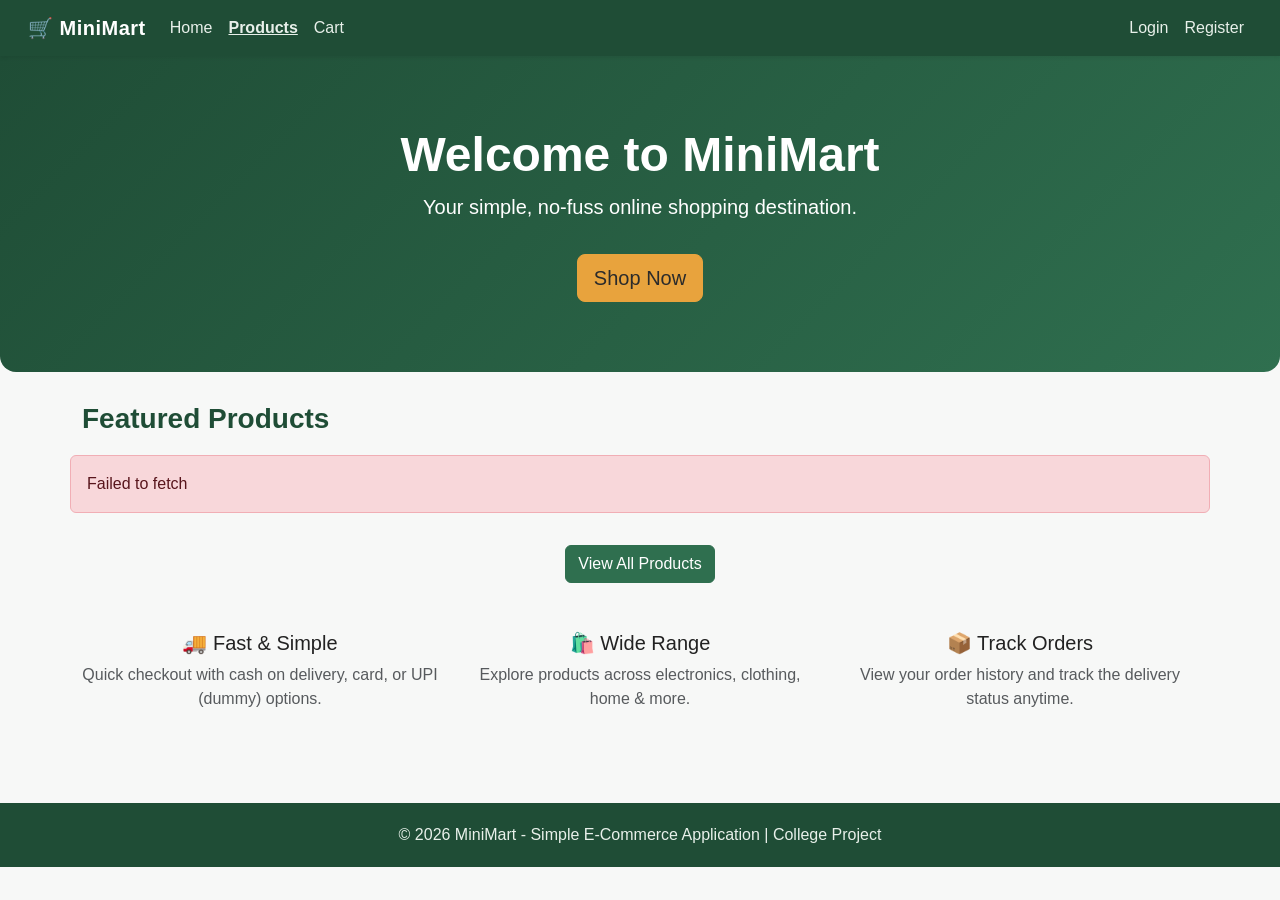
<file: frontend/index.html>
<!DOCTYPE html>
<html lang="en">
<head>
<meta charset="UTF-8">
<meta name="viewport" content="width=device-width, initial-scale=1.0">
<title>MiniMart - Home</title>
<link href="https://cdn.jsdelivr.net/npm/bootstrap@5.3.3/dist/css/bootstrap.min.css" rel="stylesheet">
<link href="css/style.css" rel="stylesheet">
</head>
<body>

<div id="navbar-container"></div>

<section class="hero-section text-center">
  <div class="container">
    <h1 class="display-5 fw-bold">Welcome to MiniMart</h1>
    <p class="lead">Your simple, no-fuss online shopping destination.</p>
    <a href="products.html" class="btn btn-accent btn-lg mt-3">Shop Now</a>
  </div>
</section>

<div class="container mb-5">
  <h3 class="section-title">Featured Products</h3>
  <div class="row" id="featuredGrid">
    <p class="text-muted">Loading products...</p>
  </div>
  <div class="text-center mt-3">
    <a href="products.html" class="btn btn-brand">View All Products</a>
  </div>
</div>

<div class="container mb-5">
  <div class="row text-center">
    <div class="col-md-4 mb-3">
      <h5>🚚 Fast & Simple</h5>
      <p class="text-muted">Quick checkout with cash on delivery, card, or UPI (dummy) options.</p>
    </div>
    <div class="col-md-4 mb-3">
      <h5>🛍️ Wide Range</h5>
      <p class="text-muted">Explore products across electronics, clothing, home & more.</p>
    </div>
    <div class="col-md-4 mb-3">
      <h5>📦 Track Orders</h5>
      <p class="text-muted">View your order history and track the delivery status anytime.</p>
    </div>
  </div>
</div>

<div id="footer-container"></div>

<script src="https://cdn.jsdelivr.net/npm/bootstrap@5.3.3/dist/js/bootstrap.bundle.min.js"></script>
<script src="js/config.js"></script>
<script src="js/products.js"></script>
</body>
</html>
</file>
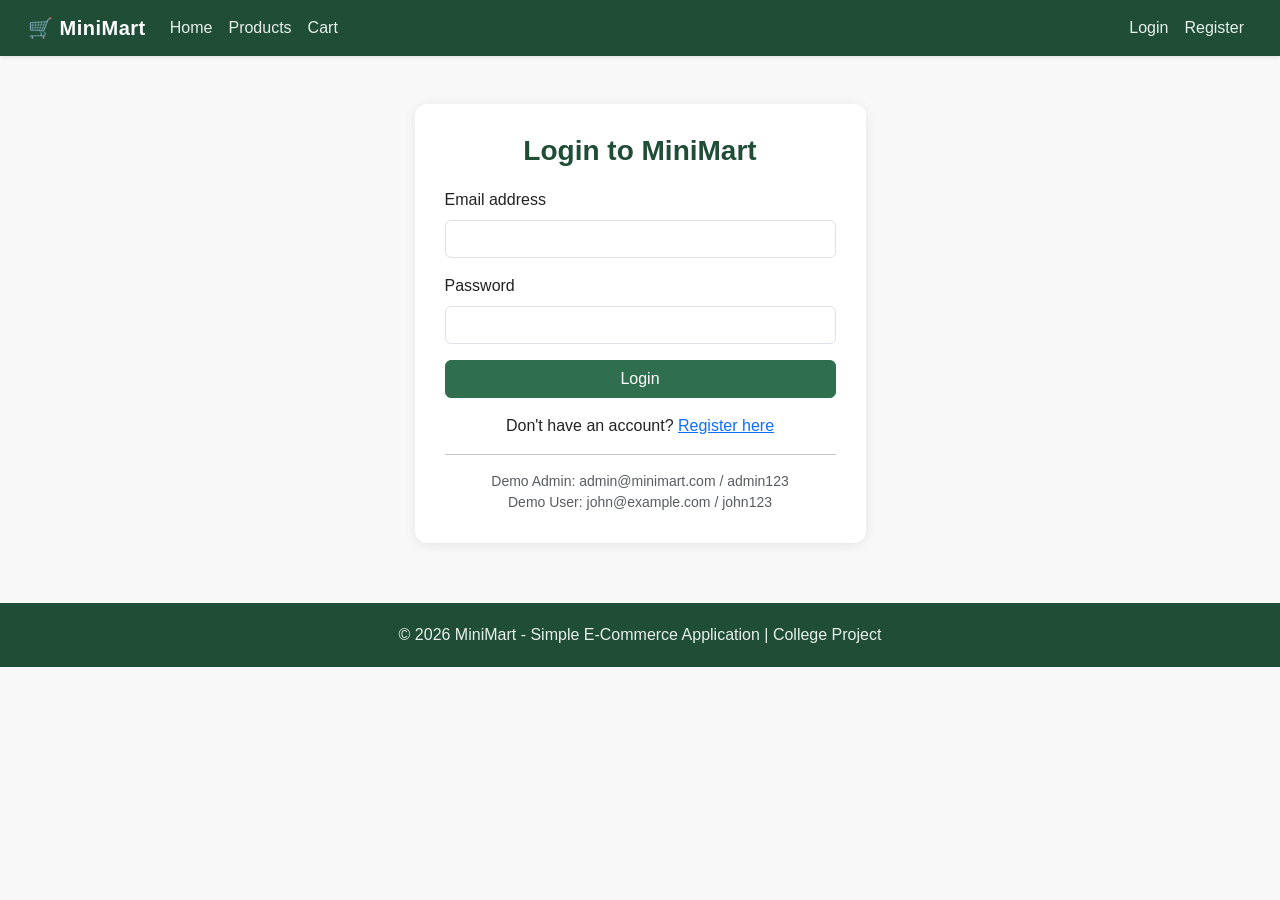
<file: frontend/admin.html>
<!DOCTYPE html>
<html lang="en">
<head>
<meta charset="UTF-8">
<meta name="viewport" content="width=device-width, initial-scale=1.0">
<title>MiniMart - Admin Panel</title>
<link href="https://cdn.jsdelivr.net/npm/bootstrap@5.3.3/dist/css/bootstrap.min.css" rel="stylesheet">
<link href="css/style.css" rel="stylesheet">
</head>
<body>

<div id="navbar-container"></div>

<div class="container mt-4 mb-5">
  <h3 class="section-title">Admin Panel</h3>

  <ul class="nav nav-tabs mb-4" id="adminTabs" role="tablist">
    <li class="nav-item" role="presentation">
      <button class="nav-link active" data-bs-toggle="tab" data-bs-target="#productsTab" type="button">Manage Products</button>
    </li>
    <li class="nav-item" role="presentation">
      <button class="nav-link" data-bs-toggle="tab" data-bs-target="#ordersTab" type="button">Manage Orders</button>
    </li>
  </ul>

  <div class="tab-content">

    <!-- PRODUCTS TAB -->
    <div class="tab-pane fade show active" id="productsTab">
      <div class="row">
        <div class="col-lg-4 mb-4">
          <div class="form-card">
            <h5 id="formTitle" class="mb-3">Add New Product</h5>
            <form id="productForm">
              <div class="mb-2">
                <label class="form-label">Product Name</label>
                <input type="text" class="form-control" id="productName" required>
              </div>
              <div class="mb-2">
                <label class="form-label">Description</label>
                <textarea class="form-control" id="description" rows="2"></textarea>
              </div>
              <div class="mb-2">
                <label class="form-label">Price (₹)</label>
                <input type="number" step="0.01" min="0" class="form-control" id="price" required>
              </div>
              <div class="mb-2">
                <label class="form-label">Category</label>
                <input type="text" class="form-control" id="category">
              </div>
              <div class="mb-2">
                <label class="form-label">Quantity in Stock</label>
                <input type="number" min="0" class="form-control" id="quantity" required>
              </div>
              <div class="mb-3">
                <label class="form-label">Image URL</label>
                <input type="text" class="form-control" id="imageUrl" placeholder="https://...">
              </div>
              <div class="d-flex gap-2">
                <button type="submit" id="submitProductBtn" class="btn btn-brand flex-fill">Add Product</button>
                <button type="button" id="resetFormBtn" class="btn btn-outline-secondary">Clear</button>
              </div>
            </form>
          </div>
        </div>

        <div class="col-lg-8">
          <div class="table-responsive">
            <table class="table table-hover align-middle bg-white shadow-sm rounded">
              <thead>
                <tr>
                  <th>ID</th><th>Name</th><th>Category</th><th>Price</th><th>Stock</th><th>Actions</th>
                </tr>
              </thead>
              <tbody id="adminProductsTable"></tbody>
            </table>
          </div>
        </div>
      </div>
    </div>

    <!-- ORDERS TAB -->
    <div class="tab-pane fade" id="ordersTab">
      <div class="table-responsive">
        <table class="table table-hover align-middle bg-white shadow-sm rounded">
          <thead>
            <tr>
              <th>Order ID</th><th>User ID</th><th>Total</th><th>Payment</th><th>Status</th><th>Update Status</th>
            </tr>
          </thead>
          <tbody id="adminOrdersTable"></tbody>
        </table>
      </div>
    </div>

  </div>
</div>

<div id="footer-container"></div>

<script src="https://cdn.jsdelivr.net/npm/bootstrap@5.3.3/dist/js/bootstrap.bundle.min.js"></script>
<script src="js/config.js"></script>
<script src="js/admin.js"></script>
</body>
</html>
</file>
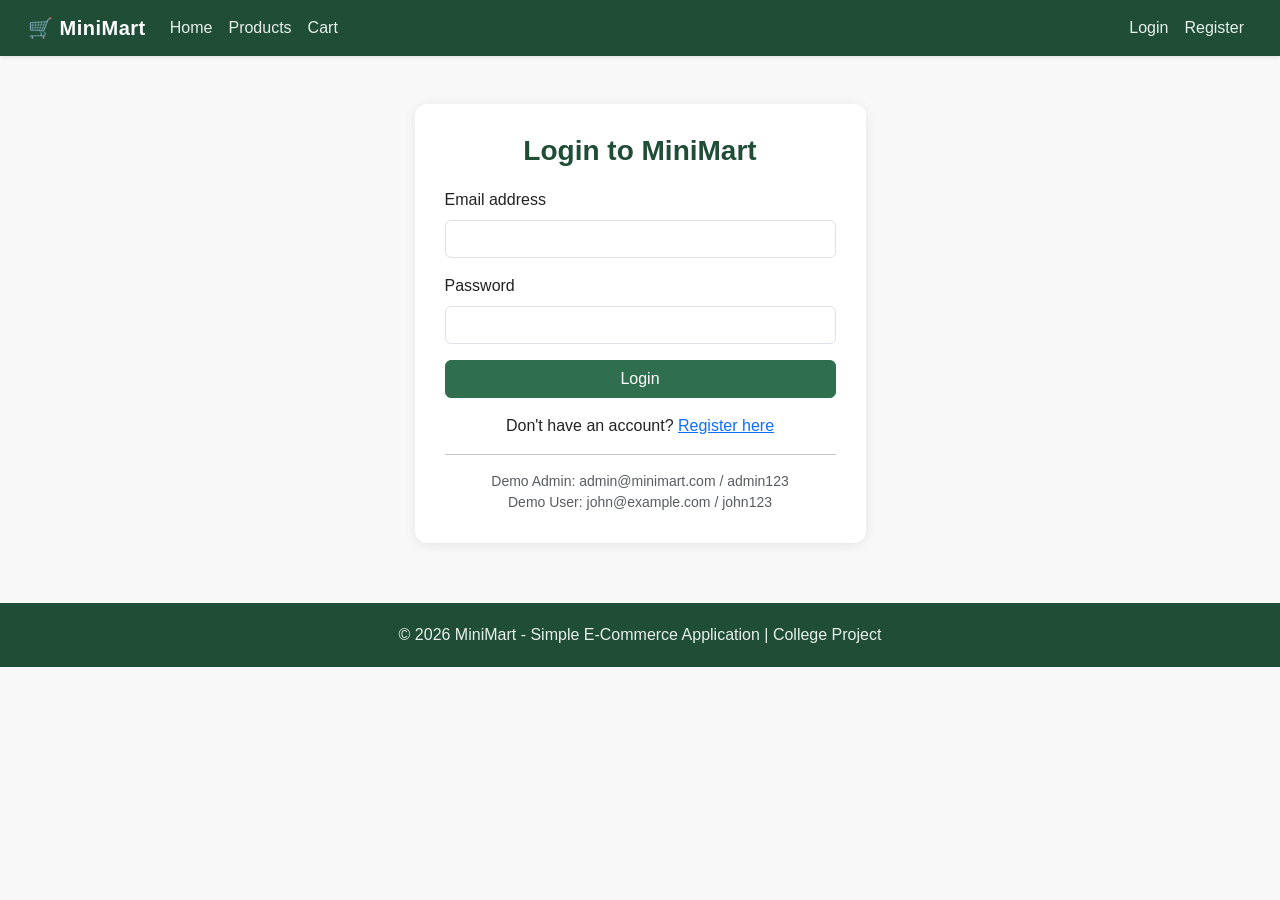
<file: frontend/cart.html>
<!DOCTYPE html>
<html lang="en">
<head>
<meta charset="UTF-8">
<meta name="viewport" content="width=device-width, initial-scale=1.0">
<title>MiniMart - Cart</title>
<link href="https://cdn.jsdelivr.net/npm/bootstrap@5.3.3/dist/css/bootstrap.min.css" rel="stylesheet">
<link href="css/style.css" rel="stylesheet">
</head>
<body>

<div id="navbar-container"></div>

<div class="container mt-4 mb-5">
  <h3 class="section-title">Your Shopping Cart</h3>
  <div class="row">
    <div class="col-lg-8" id="cartContainer">
      <p class="text-muted">Loading cart...</p>
    </div>
    <div class="col-lg-4" id="cartSummary"></div>
  </div>
</div>

<div id="footer-container"></div>

<script src="https://cdn.jsdelivr.net/npm/bootstrap@5.3.3/dist/js/bootstrap.bundle.min.js"></script>
<script src="js/config.js"></script>
<script src="js/cart.js"></script>
</body>
</html>
</file>
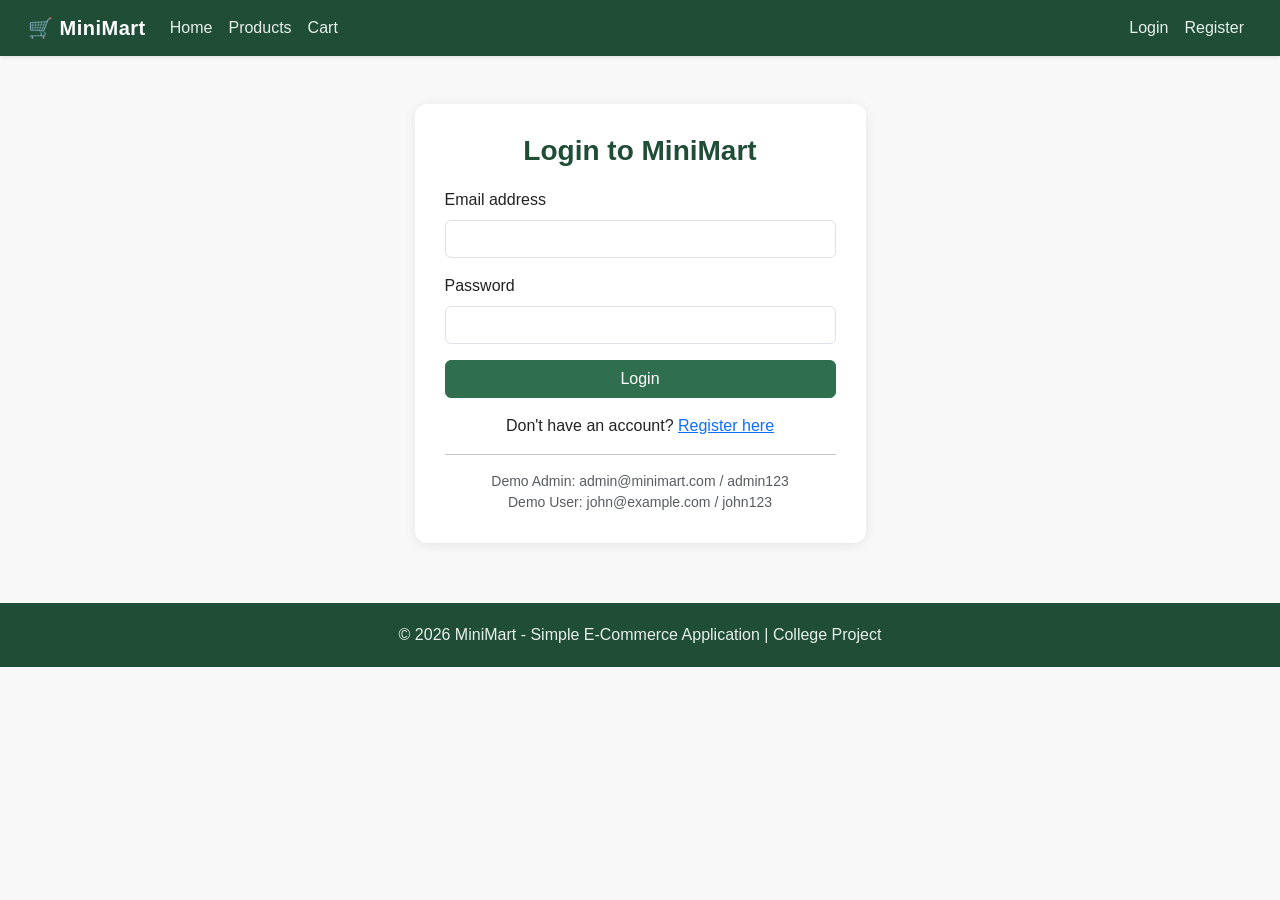
<file: frontend/checkout.html>
<!DOCTYPE html>
<html lang="en">
<head>
<meta charset="UTF-8">
<meta name="viewport" content="width=device-width, initial-scale=1.0">
<title>MiniMart - Checkout</title>
<link href="https://cdn.jsdelivr.net/npm/bootstrap@5.3.3/dist/css/bootstrap.min.css" rel="stylesheet">
<link href="css/style.css" rel="stylesheet">
</head>
<body>

<div id="navbar-container"></div>

<div class="container mt-4 mb-5">
  <h3 class="section-title">Checkout</h3>
  <div class="row">
    <div class="col-lg-7">
      <div class="form-card mb-4">
        <h5 class="mb-3">Shipping Details</h5>
        <div id="alertBox"></div>
        <form id="checkoutForm">
          <div class="mb-3">
            <label class="form-label">Full Name</label>
            <input type="text" class="form-control" id="customerName" required>
          </div>
          <div class="mb-3">
            <label class="form-label">Delivery Address</label>
            <textarea class="form-control" id="address" rows="3" required></textarea>
          </div>
          <div class="mb-3">
            <label class="form-label">Mobile Number</label>
            <input type="tel" class="form-control" id="mobileNumber" pattern="[0-9]{10}" placeholder="10-digit mobile number" required>
          </div>
          <button type="submit" class="btn btn-brand w-100">Continue to Payment</button>
        </form>
      </div>
    </div>
    <div class="col-lg-5">
      <div class="form-card">
        <h5 class="mb-3">Order Summary</h5>
        <div id="checkoutItems"><p class="text-muted">Loading...</p></div>
        <div id="checkoutTotal"></div>
      </div>
    </div>
  </div>
</div>

<div id="footer-container"></div>

<script src="https://cdn.jsdelivr.net/npm/bootstrap@5.3.3/dist/js/bootstrap.bundle.min.js"></script>
<script src="js/config.js"></script>
<script src="js/checkout.js"></script>
</body>
</html>
</file>
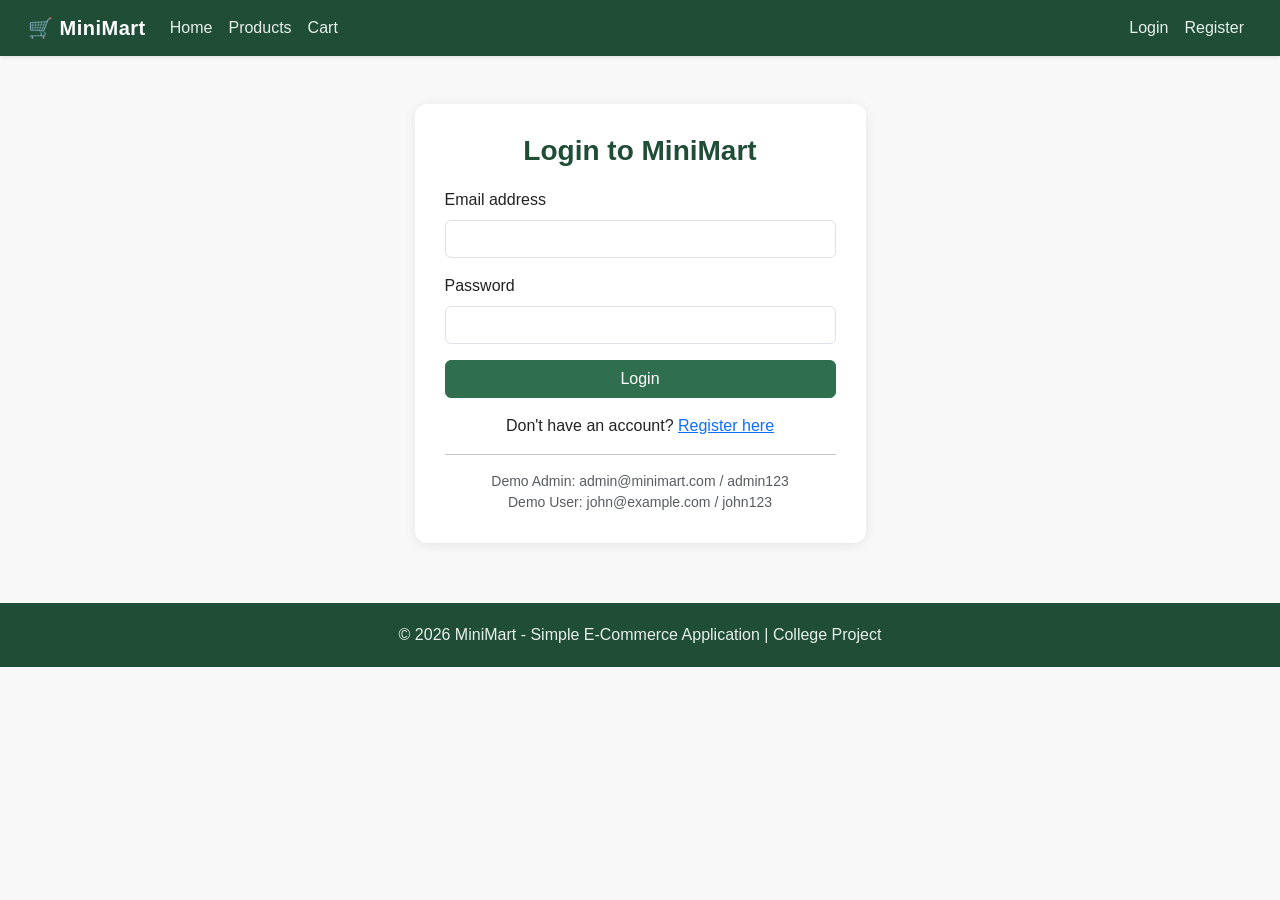
<file: frontend/login.html>
<!DOCTYPE html>
<html lang="en">
<head>
<meta charset="UTF-8">
<meta name="viewport" content="width=device-width, initial-scale=1.0">
<title>MiniMart - Login</title>
<link href="https://cdn.jsdelivr.net/npm/bootstrap@5.3.3/dist/css/bootstrap.min.css" rel="stylesheet">
<link href="css/style.css" rel="stylesheet">
</head>
<body>

<div id="navbar-container"></div>

<div class="container">
  <div class="row justify-content-center mt-5">
    <div class="col-md-5">
      <div class="form-card">
        <h3 class="section-title text-center">Login to MiniMart</h3>
        <div id="alertBox"></div>
        <form id="loginForm">
          <div class="mb-3">
            <label class="form-label">Email address</label>
            <input type="email" class="form-control" id="email" required>
          </div>
          <div class="mb-3">
            <label class="form-label">Password</label>
            <input type="password" class="form-control" id="password" required>
          </div>
          <button type="submit" class="btn btn-brand w-100">Login</button>
        </form>
        <p class="text-center mt-3 mb-0">
          Don't have an account? <a href="register.html">Register here</a>
        </p>
        <hr>
        <p class="small text-muted text-center mb-0">
          Demo Admin: admin@minimart.com / admin123<br>
          Demo User: john@example.com / john123
        </p>
      </div>
    </div>
  </div>
</div>

<div id="footer-container"></div>

<script src="https://cdn.jsdelivr.net/npm/bootstrap@5.3.3/dist/js/bootstrap.bundle.min.js"></script>
<script src="js/config.js"></script>
<script src="js/auth.js"></script>
</body>
</html>
</file>
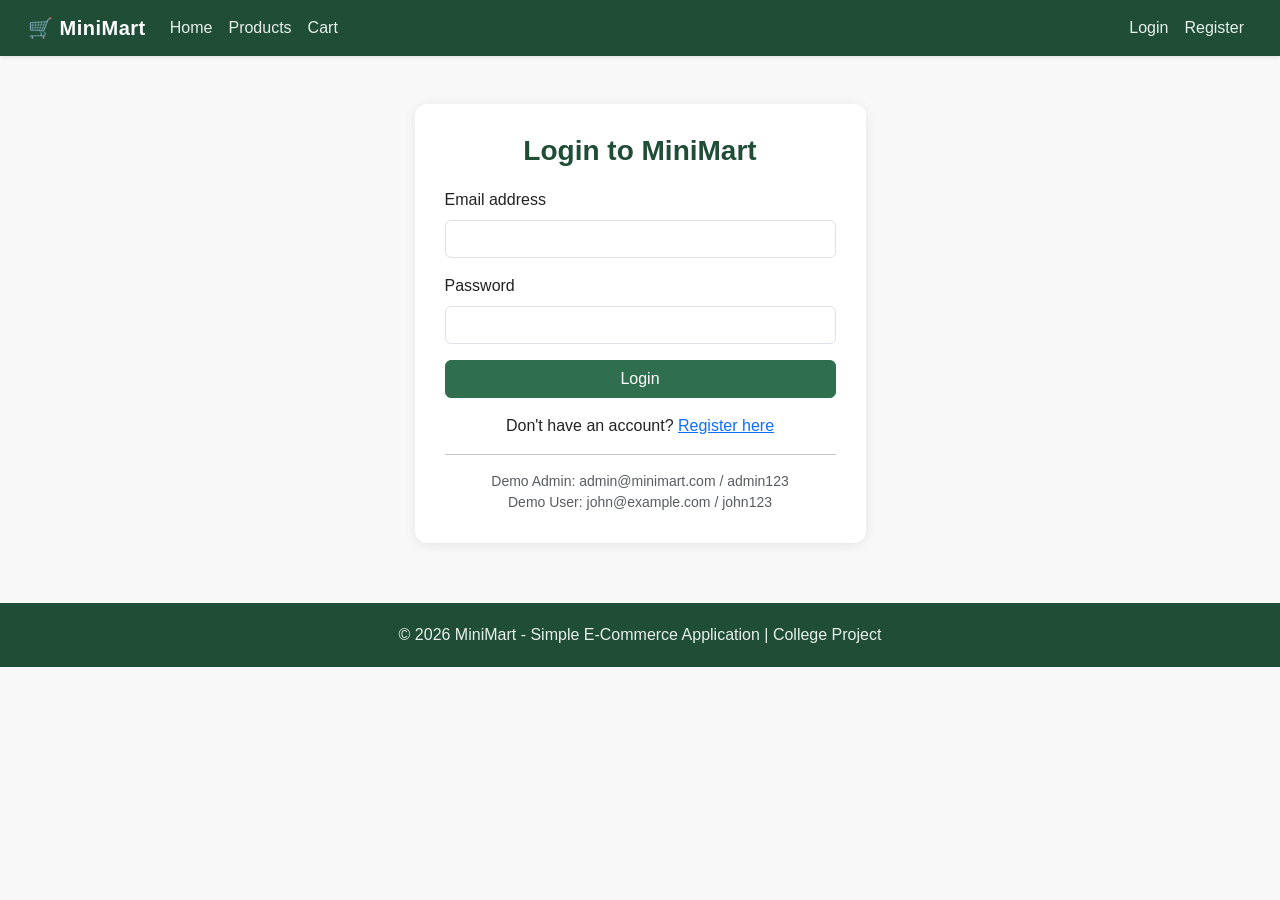
<file: frontend/orders.html>
<!DOCTYPE html>
<html lang="en">
<head>
<meta charset="UTF-8">
<meta name="viewport" content="width=device-width, initial-scale=1.0">
<title>MiniMart - My Orders</title>
<link href="https://cdn.jsdelivr.net/npm/bootstrap@5.3.3/dist/css/bootstrap.min.css" rel="stylesheet">
<link href="css/style.css" rel="stylesheet">
</head>
<body>

<div id="navbar-container"></div>

<div class="container mt-4 mb-5">
  <h3 class="section-title">My Orders</h3>
  <div id="ordersContainer">
    <p class="text-muted">Loading orders...</p>
  </div>
</div>

<div id="footer-container"></div>

<script src="https://cdn.jsdelivr.net/npm/bootstrap@5.3.3/dist/js/bootstrap.bundle.min.js"></script>
<script src="js/config.js"></script>
<script src="js/orders.js"></script>
</body>
</html>
</file>
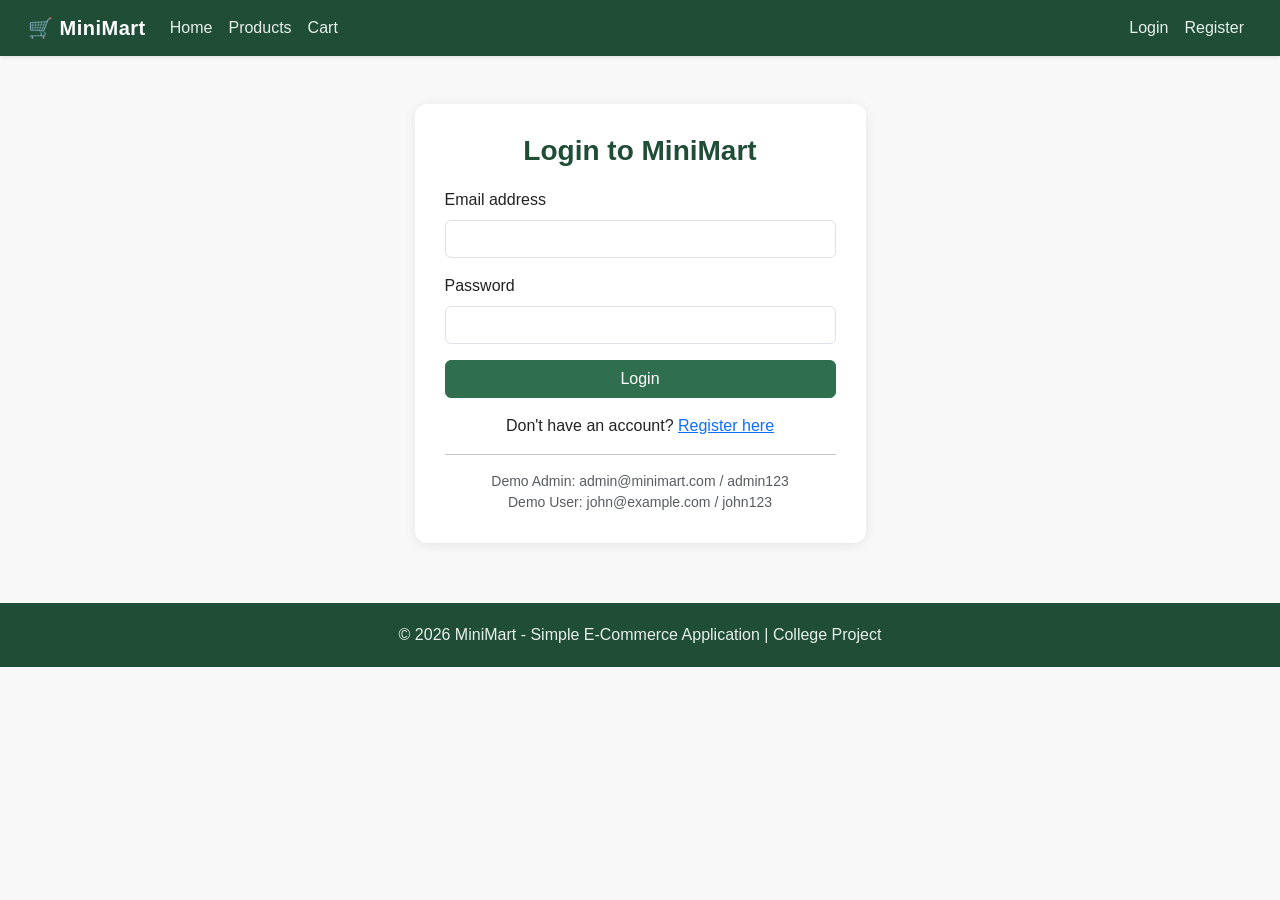
<file: frontend/payment.html>
<!DOCTYPE html>
<html lang="en">
<head>
<meta charset="UTF-8">
<meta name="viewport" content="width=device-width, initial-scale=1.0">
<title>MiniMart - Payment</title>
<link href="https://cdn.jsdelivr.net/npm/bootstrap@5.3.3/dist/css/bootstrap.min.css" rel="stylesheet">
<link href="css/style.css" rel="stylesheet">
</head>
<body>

<div id="navbar-container"></div>

<div class="container mt-4 mb-5">
  <h3 class="section-title">Payment</h3>
  <p class="text-muted">This is a dummy payment page. No real transaction takes place and no real payment gateway is used.</p>

  <div class="row">
    <div class="col-lg-7">
      <div class="form-card mb-4">
        <h5 class="mb-3">Select Payment Method</h5>

        <div class="row g-3 mb-4">
          <div class="col-md-4">
            <div class="payment-option text-center" data-method="COD">
              <div class="fs-3">💵</div>
              <div class="fw-bold">Cash on Delivery</div>
            </div>
          </div>
          <div class="col-md-4">
            <div class="payment-option text-center" data-method="DEBIT_CARD">
              <div class="fs-3">💳</div>
              <div class="fw-bold">Debit Card (Dummy)</div>
            </div>
          </div>
          <div class="col-md-4">
            <div class="payment-option text-center" data-method="UPI">
              <div class="fs-3">📱</div>
              <div class="fw-bold">UPI (Dummy)</div>
            </div>
          </div>
        </div>

        <div id="codFields" class="d-none">
          <p class="text-muted">Pay with cash when your order is delivered.</p>
        </div>

        <div id="cardFields" class="d-none">
          <div class="mb-3">
            <label class="form-label">Card Number</label>
            <input type="text" class="form-control" id="cardNumber" placeholder="1234 5678 9012 3456" maxlength="19">
          </div>
          <div class="row">
            <div class="col-6 mb-3">
              <label class="form-label">Expiry Date</label>
              <input type="text" class="form-control" id="cardExpiry" placeholder="MM/YY" maxlength="5">
            </div>
            <div class="col-6 mb-3">
              <label class="form-label">CVV</label>
              <input type="password" class="form-control" id="cardCvv" placeholder="123" maxlength="4">
            </div>
          </div>
          <p class="small text-muted">This is a dummy form for demonstration only - no real card details are processed or stored.</p>
        </div>

        <div id="upiFields" class="d-none">
          <div class="mb-3">
            <label class="form-label">UPI ID</label>
            <input type="text" class="form-control" id="upiId" placeholder="yourname@upi">
          </div>
          <p class="small text-muted">This is a dummy form for demonstration only - no real UPI transaction takes place.</p>
        </div>

        <div id="paymentResultBox" class="mt-3"></div>

        <button id="payNowBtn" class="btn btn-accent btn-lg w-100 mt-3">Pay Now</button>
      </div>
    </div>

    <div class="col-lg-5">
      <div class="form-card">
        <h5 class="mb-3">Order Summary</h5>
        <div id="paymentSummaryItems"><p class="text-muted">Loading...</p></div>
        <div id="paymentTotal"></div>
      </div>
    </div>
  </div>
</div>

<div id="footer-container"></div>

<script src="https://cdn.jsdelivr.net/npm/bootstrap@5.3.3/dist/js/bootstrap.bundle.min.js"></script>
<script src="js/config.js"></script>
<script src="js/payment.js"></script>
</body>
</html>
</file>
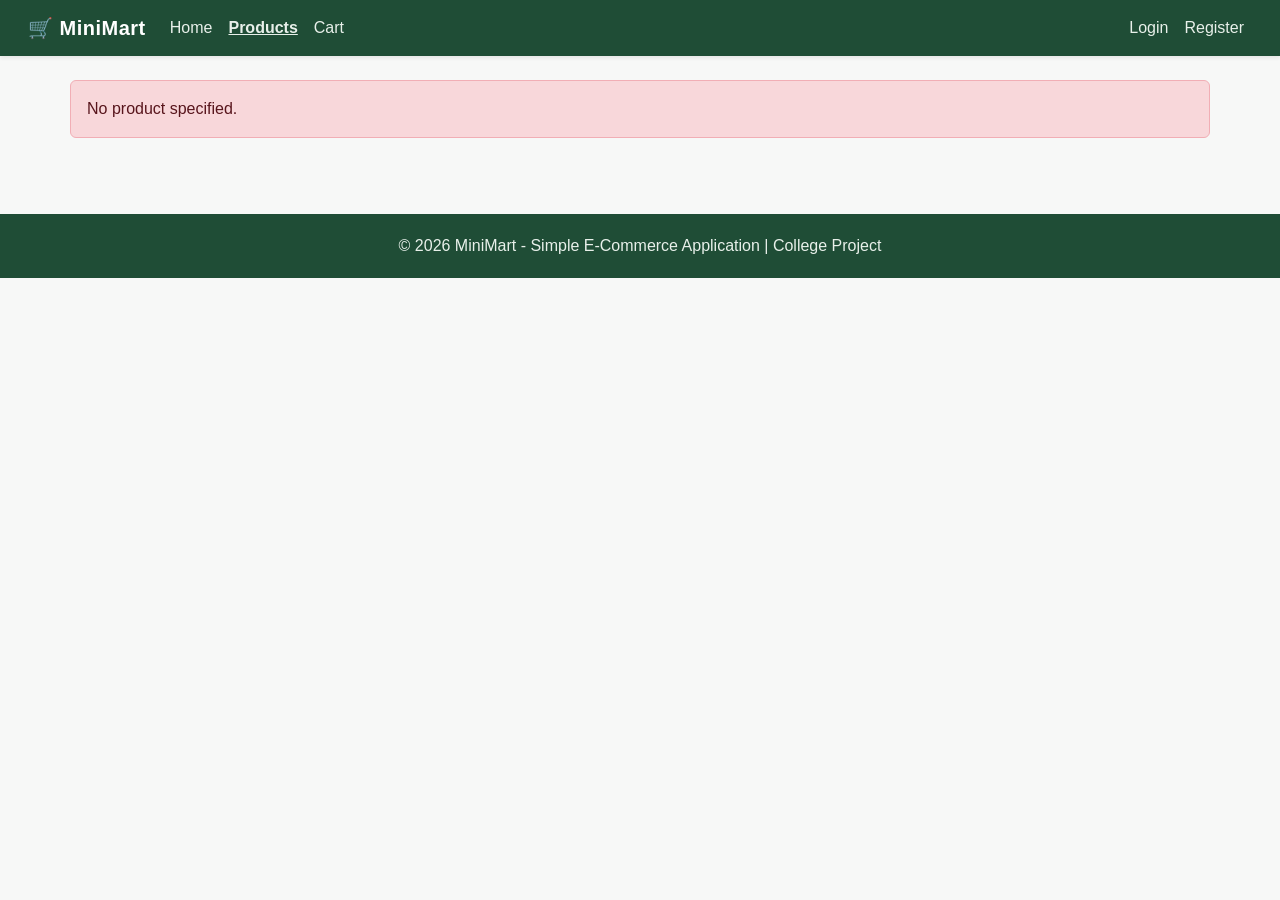
<file: frontend/product-details.html>
<!DOCTYPE html>
<html lang="en">
<head>
<meta charset="UTF-8">
<meta name="viewport" content="width=device-width, initial-scale=1.0">
<title>MiniMart - Product Details</title>
<link href="https://cdn.jsdelivr.net/npm/bootstrap@5.3.3/dist/css/bootstrap.min.css" rel="stylesheet">
<link href="css/style.css" rel="stylesheet">
</head>
<body>

<div id="navbar-container"></div>

<div class="container mt-4 mb-5">
  <div class="row g-4" id="productDetailsContainer">
    <p class="text-muted">Loading product...</p>
  </div>
</div>

<div id="footer-container"></div>

<script src="https://cdn.jsdelivr.net/npm/bootstrap@5.3.3/dist/js/bootstrap.bundle.min.js"></script>
<script src="js/config.js"></script>
<script src="js/product-details.js"></script>
</body>
</html>
</file>
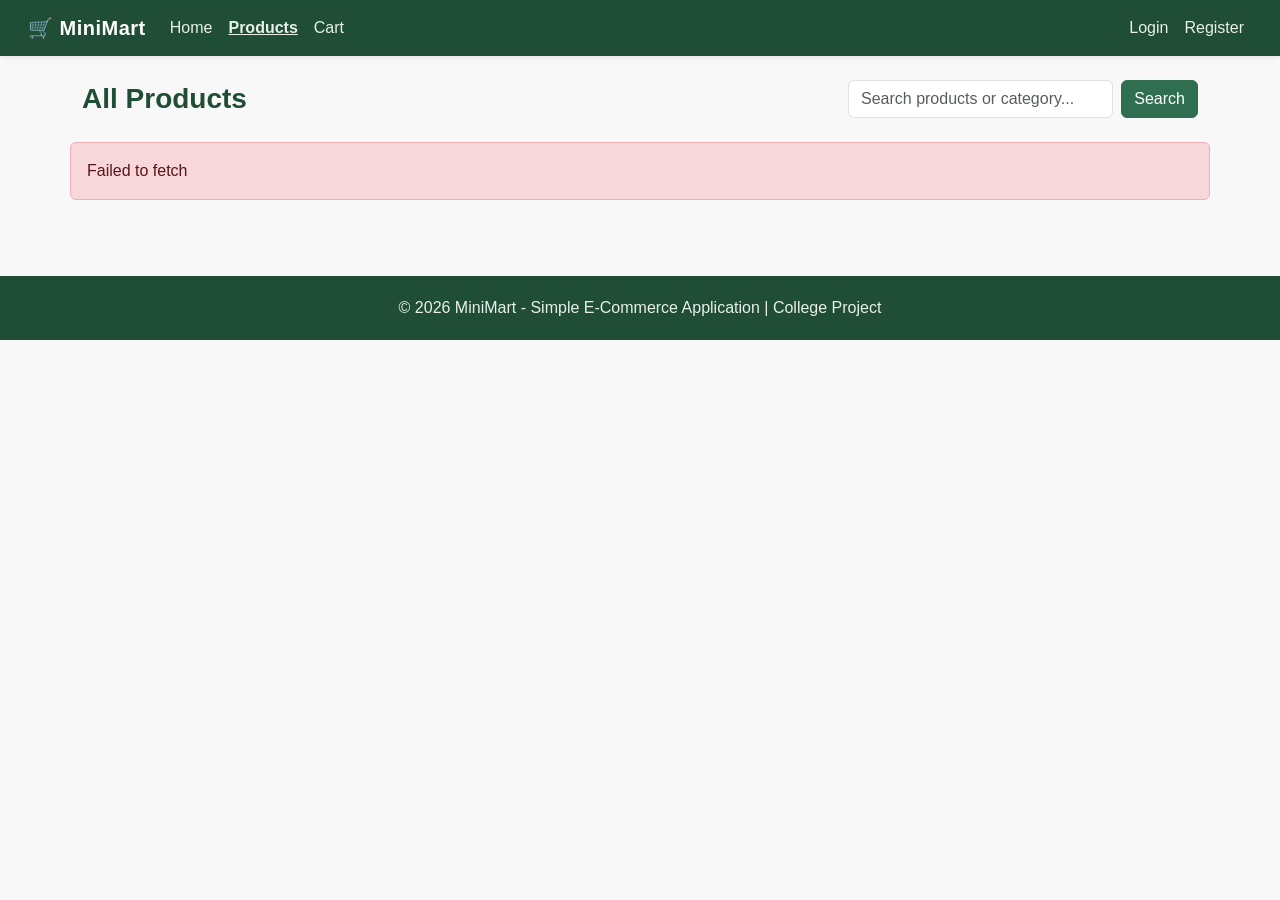
<file: frontend/products.html>
<!DOCTYPE html>
<html lang="en">
<head>
<meta charset="UTF-8">
<meta name="viewport" content="width=device-width, initial-scale=1.0">
<title>MiniMart - Products</title>
<link href="https://cdn.jsdelivr.net/npm/bootstrap@5.3.3/dist/css/bootstrap.min.css" rel="stylesheet">
<link href="css/style.css" rel="stylesheet">
</head>
<body>

<div id="navbar-container"></div>

<div class="container mt-4 mb-5">
  <div class="d-flex justify-content-between align-items-center flex-wrap mb-4">
    <h3 class="section-title mb-0">All Products</h3>
    <form id="searchForm" class="d-flex" style="max-width: 350px; width: 100%;">
      <input type="text" id="searchInput" class="form-control me-2" placeholder="Search products or category...">
      <button class="btn btn-brand" type="submit">Search</button>
    </form>
  </div>

  <div class="row" id="productGrid">
    <p class="text-muted">Loading products...</p>
  </div>
</div>

<div id="footer-container"></div>

<script src="https://cdn.jsdelivr.net/npm/bootstrap@5.3.3/dist/js/bootstrap.bundle.min.js"></script>
<script src="js/config.js"></script>
<script src="js/products.js"></script>
</body>
</html>
</file>
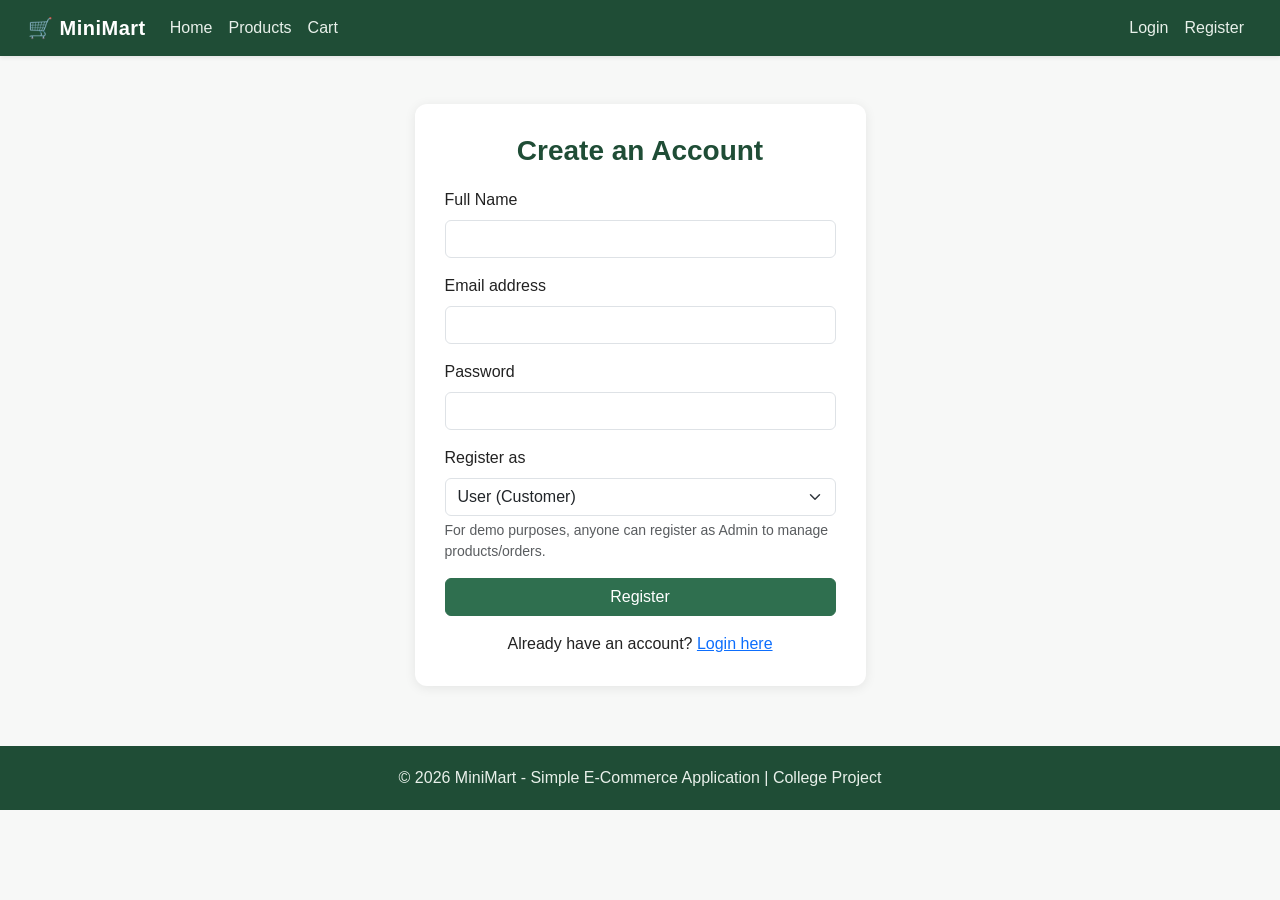
<file: frontend/register.html>
<!DOCTYPE html>
<html lang="en">
<head>
<meta charset="UTF-8">
<meta name="viewport" content="width=device-width, initial-scale=1.0">
<title>MiniMart - Register</title>
<link href="https://cdn.jsdelivr.net/npm/bootstrap@5.3.3/dist/css/bootstrap.min.css" rel="stylesheet">
<link href="css/style.css" rel="stylesheet">
</head>
<body>

<div id="navbar-container"></div>

<div class="container">
  <div class="row justify-content-center mt-5">
    <div class="col-md-5">
      <div class="form-card">
        <h3 class="section-title text-center">Create an Account</h3>
        <div id="alertBox"></div>
        <form id="registerForm">
          <div class="mb-3">
            <label class="form-label">Full Name</label>
            <input type="text" class="form-control" id="name" required>
          </div>
          <div class="mb-3">
            <label class="form-label">Email address</label>
            <input type="email" class="form-control" id="email" required>
          </div>
          <div class="mb-3">
            <label class="form-label">Password</label>
            <input type="password" class="form-control" id="password" minlength="4" required>
          </div>
          <div class="mb-3">
            <label class="form-label">Register as</label>
            <select class="form-select" id="role">
              <option value="USER" selected>User (Customer)</option>
              <option value="ADMIN">Admin</option>
            </select>
            <div class="form-text">For demo purposes, anyone can register as Admin to manage products/orders.</div>
          </div>
          <button type="submit" class="btn btn-brand w-100">Register</button>
        </form>
        <p class="text-center mt-3 mb-0">
          Already have an account? <a href="login.html">Login here</a>
        </p>
      </div>
    </div>
  </div>
</div>

<div id="footer-container"></div>

<script src="https://cdn.jsdelivr.net/npm/bootstrap@5.3.3/dist/js/bootstrap.bundle.min.js"></script>
<script src="js/config.js"></script>
<script src="js/auth.js"></script>
</body>
</html>
</file>
<file: frontend/css/style.css>
/* =====================================================
   MiniMart - Global Stylesheet
   ===================================================== */

:root {
    --brand-primary: #2f6f4f;
    --brand-dark: #1f4d36;
    --brand-light: #eaf5ee;
    --brand-accent: #e8a33d;
}

body {
    background-color: #f7f8f7;
    font-family: 'Segoe UI', Arial, sans-serif;
    color: #222;
}

/* Navbar */
.navbar-minimart {
    background-color: var(--brand-dark);
}

.navbar-minimart .navbar-brand {
    font-weight: 700;
    color: #fff !important;
    letter-spacing: 0.5px;
}

.navbar-minimart .nav-link {
    color: #e8f0ea !important;
}

.navbar-minimart .nav-link:hover {
    color: var(--brand-accent) !important;
}

/* Buttons */
.btn-brand {
    background-color: var(--brand-primary);
    border-color: var(--brand-primary);
    color: #fff;
}

.btn-brand:hover {
    background-color: var(--brand-dark);
    border-color: var(--brand-dark);
    color: #fff;
}

.btn-accent {
    background-color: var(--brand-accent);
    border-color: var(--brand-accent);
    color: #2b2b2b;
}

.btn-accent:hover {
    background-color: #d18f28;
    border-color: #d18f28;
    color: #2b2b2b;
}

/* Hero */
.hero-section {
    background: linear-gradient(135deg, var(--brand-dark), var(--brand-primary));
    color: #fff;
    padding: 70px 20px;
    border-radius: 0 0 16px 16px;
    margin-bottom: 30px;
}

/* Product Cards */
.product-card {
    border: none;
    border-radius: 12px;
    box-shadow: 0 2px 10px rgba(0,0,0,0.07);
    transition: transform 0.15s ease, box-shadow 0.15s ease;
    height: 100%;
}

.product-card:hover {
    transform: translateY(-4px);
    box-shadow: 0 8px 20px rgba(0,0,0,0.12);
}

.product-card img {
    height: 180px;
    object-fit: cover;
    border-radius: 12px 12px 0 0;
    background-color: #eee;
}

.product-price {
    font-weight: 700;
    color: var(--brand-primary);
    font-size: 1.2rem;
}

.category-badge {
    background-color: var(--brand-light);
    color: var(--brand-dark);
    font-weight: 500;
}

/* Cart / Order Rows */
.cart-item-row, .order-card {
    border-radius: 10px;
    box-shadow: 0 1px 6px rgba(0,0,0,0.06);
}

/* Forms */
.form-card {
    background: #fff;
    border-radius: 12px;
    padding: 30px;
    box-shadow: 0 2px 12px rgba(0,0,0,0.08);
}

/* Status badges */
.status-PLACED { background-color: #6c757d; }
.status-SHIPPED { background-color: #0d6efd; }
.status-DELIVERED { background-color: #198754; }

/* Footer */
.footer-minimart {
    background-color: var(--brand-dark);
    color: #e8f0ea;
    padding: 20px;
    margin-top: 60px;
    text-align: center;
}

/* Payment method cards */
.payment-option {
    border: 2px solid #ddd;
    border-radius: 10px;
    padding: 15px;
    cursor: pointer;
    transition: all 0.15s ease;
}

.payment-option.selected {
    border-color: var(--brand-primary);
    background-color: var(--brand-light);
}

/* Utility */
.section-title {
    font-weight: 700;
    color: var(--brand-dark);
    margin-bottom: 20px;
}
</file>
